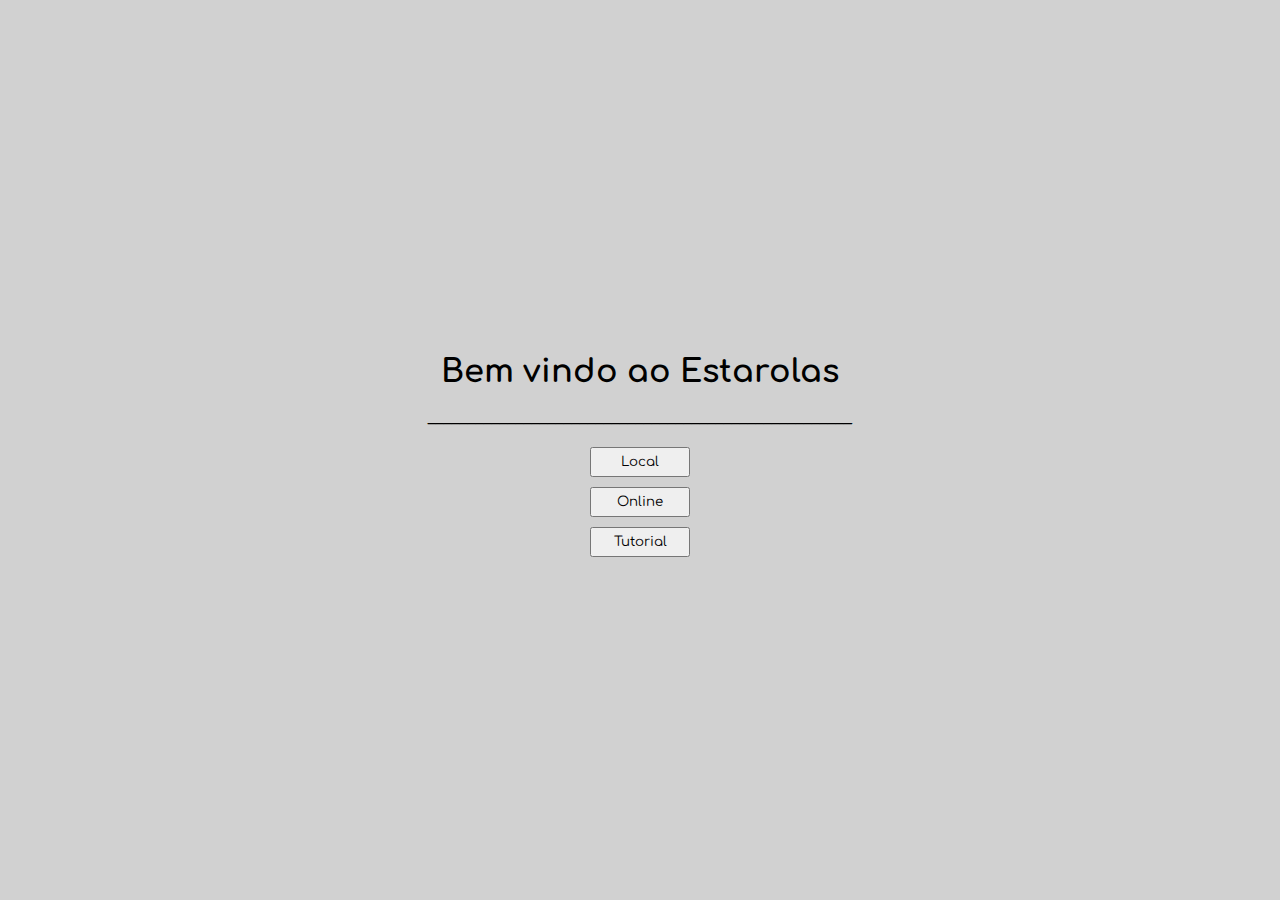
<file: Index.html>
<!DOCTYPE html>
<html lang="en">

<head>
    <meta charset="UTF-8">
    <meta http-equiv="X-UA-Compatible" content="IE=edge">
    <meta name="viewport" content="width=device-width, initial-scale=1.0">
    <link rel="short icon" href="images/icon.ico"/>
    <link rel="stylesheet" href="assets/css/visualIndex.css">
    <link rel="stylesheet" href="assets/css/slide.css">
    <title>Estarolas</title>
</head>

<body>
    <audio src="audio/click.m4a" id="click"></audio>
    <div class="main">
        <h1>Bem vindo ao Estarolas</h1>
        <p>_____________________________________________________</p>
        <p></p>
        <button class="local" id="button">Local</button>
        <button id="button">Online</button>
        <button onclick="ShowT()" id="button">Tutorial</button>
    </div>
    <div class="slider" style='display: none;' id="1">
        <button onclick="ShowT()" id="CSlide">Fechar</button>
        <div class="slides">
            <!-- radio buttons -->
            <input type="radio" name="radio-btn" id="radio1">
            <input type="radio" name="radio-btn" id="radio2">
            <input type="radio" name="radio-btn" id="radio3">
            <input type="radio" name="radio-btn" id="radio4">

            <div class="slide frist">
                <div class="textSlide">
                    <h1>MOVIMENTAÇÃO</h1>
                    <p>Para se movimentar, bastar clicar ou tocar na casa que contém a peça, e em seguida selecionar a casa 
                        de destino.
                    </p>
                    <p>A peça das casas de sua respectiva cor, só podem andar nelas mesmas,
                        tentar mover de uma casa de uma cor para outra que a cor seja diferente
                        será considerado um movimento inválido, o limite de movimentação é de 1 casa.
                    </p>
                    <div class="image">
                        <img src="images/move.gif" alt="error" id="move">
                    </div>
                </div>
            </div>
            <div class="slide">
                <div class="textSlide">
                    <h1>SOBREPOSIÇÃO</h1>
                    <p>Para sobrepor uma casa, basta clicar 2 vezes nela.</p>
                    <p>Para dificultar o adversário de ganhar se pode trocar as casas onde ele faria uma combinação vencedora,
                        podendo também mover suas peças para ela, para que assim ele não possa retirar a sobreposição, ATENÇÃO, 
                        após sobrepor uma casa, a sobreposição só poderá ser retirada depois do próximo turno do jogador adversário 
                        e em diante, e assim que uma casa for retirada a sobreposição, ela só poderá ser sobreposta de novo depois 
                        do próximo movimento do adversário e em diante, caso não tenha uma peça encima.</p>
                    <div id="allsobrepor">
                        <img src="images/sobrepor.gif" alt="error" id="gif">
                    </div>
                </div>
            </div>
            <div class="slide">
                <div class="textSlide">
                    <h1>TURNOS</h1>
                    <p>Os turnos se contam ao fazer um movimento de uma peça, ou sobrepor uma casa, movimentos inválidos e cancelamento de 
                        ações não pulam turnos. As verdes sempre começam</p>
                </div>
            </div>
            <div class="slide">
                <div class="textSlide">
                    <h1>VITÓRIA</h1>
                    <p>A condição de vitória é que o jogador alinhe 3 de suas peças de suas respectivas casas em qualquer diagonal, 
                        horizontal e vertical, / , - , |.</p>
                        <img src="images/ExVitoria.png" alt="error" id="win">
                        <img src="images/win.gif" alt="error" id="win">
                </div>
            </div>
        </div>
        <!-- manual navigation -->
        <div class="manual-navigation">
            <label for="radio1" class="manual-btn" onclick="selectslide(event)" style="background-color: blue;"></label>
            <label for="radio2" class="manual-btn" onclick="selectslide(event)" style=""></label>
            <label for="radio3" class="manual-btn" onclick="selectslide(event)" style=""></label>
            <label for="radio4" class="manual-btn" onclick="selectslide(event)" style=""></label>
        </div>
    </div>
    <script src="assets/js/master.js"></script>
</body>

</html>
</file>
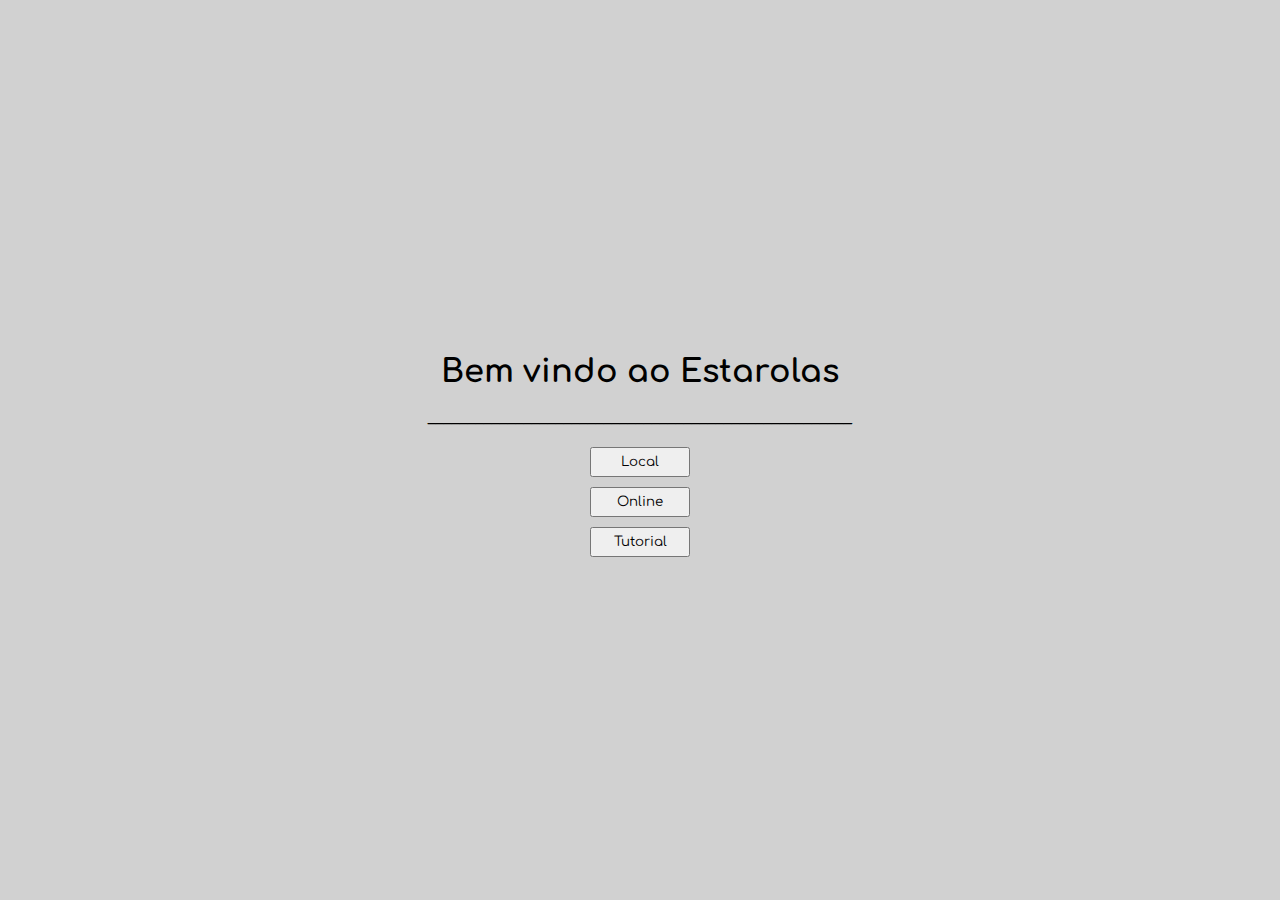
<file: index.html>
<!DOCTYPE html>
<html lang="en">

<head>
    <meta charset="UTF-8">
    <meta http-equiv="X-UA-Compatible" content="IE=edge">
    <meta name="viewport" content="width=device-width, initial-scale=1.0">
    <link rel="short icon" href="images/icon.ico"/>
    <link rel="stylesheet" href="assets/css/visualIndex.css">
    <link rel="stylesheet" href="assets/css/slide.css">
    <title>Estarolas</title>
</head>

<body>
    <audio src="audio/click.m4a" id="click"></audio>
    <div class="main">
        <h1>Bem vindo ao Estarolas</h1>
        <p>_____________________________________________________</p>
        <p></p>
        <button class="local" id="button">Local</button>
        <button id="button">Online</button>
        <button onclick="ShowT()" id="button">Tutorial</button>
    </div>
    <div class="slider" style='display: none;' id="1">
        <button onclick="ShowT()" id="CSlide">Fechar</button>
        <div class="slides">
            <!-- radio buttons -->
            <input type="radio" name="radio-btn" id="radio1">
            <input type="radio" name="radio-btn" id="radio2">
            <input type="radio" name="radio-btn" id="radio3">
            <input type="radio" name="radio-btn" id="radio4">

            <div class="slide frist">
                <div class="textSlide">
                    <h1>MOVIMENTAÇÃO</h1>
                    <p>Para se movimentar, bastar clicar ou tocar na casa que contém a peça, e em seguida selecionar a casa 
                        de destino.
                    </p>
                    <p>A peça das casas de sua respectiva cor, só podem andar nelas mesmas,
                        tentar mover de uma casa de uma cor para outra que a cor seja diferente
                        será considerado um movimento inválido, o limite de movimentação é de 1 casa.
                    </p>
                    <div class="image">
                        <img src="images/move.gif" alt="error" id="move">
                    </div>
                </div>
            </div>
            <div class="slide">
                <div class="textSlide">
                    <h1>SOBREPOSIÇÃO</h1>
                    <p>Para sobrepor uma casa, basta clicar 2 vezes nela.</p>
                    <p>Para dificultar o adversário de ganhar se pode trocar as casas onde ele faria uma combinação vencedora,
                        podendo também mover suas peças para ela, para que assim ele não possa retirar a sobreposição, ATENÇÃO, 
                        após sobrepor uma casa, a sobreposição só poderá ser retirada depois do próximo turno do jogador adversário 
                        e em diante, e assim que uma casa for retirada a sobreposição, ela só poderá ser sobreposta de novo depois 
                        do próximo movimento do adversário e em diante, caso não tenha uma peça encima.</p>
                    <div id="allsobrepor">
                        <img src="images/sobrepor.gif" alt="error" id="gif">
                    </div>
                </div>
            </div>
            <div class="slide">
                <div class="textSlide">
                    <h1>TURNOS</h1>
                    <p>Os turnos se contam ao fazer um movimento de uma peça, ou sobrepor uma casa, movimentos inválidos e cancelamento de 
                        ações não pulam turnos. As verdes sempre começam</p>
                </div>
            </div>
            <div class="slide">
                <div class="textSlide">
                    <h1>VITÓRIA</h1>
                    <p>A condição de vitória é que o jogador alinhe 3 de suas peças de suas respectivas casas em qualquer diagonal, 
                        horizontal e vertical, / , - , |.</p>
                        <img src="images/ExVitoria.png" alt="error" id="win">
                        <img src="images/win.gif" alt="error" id="win">
                </div>
            </div>
        </div>
        <!-- manual navigation -->
        <div class="manual-navigation">
            <label for="radio1" class="manual-btn" onclick="selectslide(event)" style="background-color: blue;"></label>
            <label for="radio2" class="manual-btn" onclick="selectslide(event)" style=""></label>
            <label for="radio3" class="manual-btn" onclick="selectslide(event)" style=""></label>
            <label for="radio4" class="manual-btn" onclick="selectslide(event)" style=""></label>
        </div>
    </div>
    <script src="assets/js/master.js"></script>
</body>

</html>
</file>
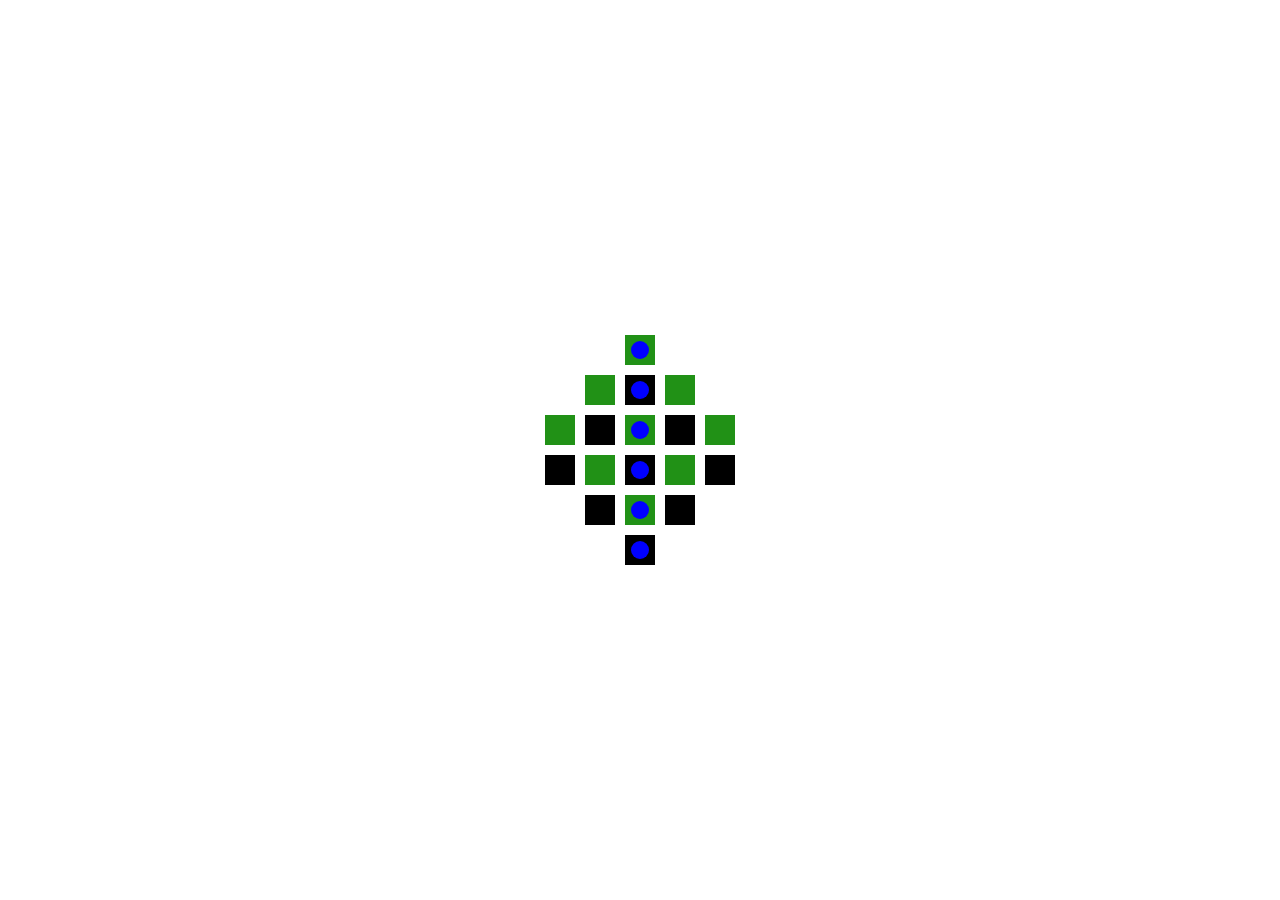
<file: Tela.html>
<!DOCTYPE html>
<html lang="en">
<head>
    <meta charset="UTF-8">
    <meta http-equiv="X-UA-Compatible" content="IE=edge">
    <meta name="viewport" content="width=device-width, initial-scale=1.0">
    <link rel="stylesheet" href="visual.css">
    <title>Teste</title>
</head>
<body>
    <div id="cena">
        <div class="Matriz">
            <div class="Linha" id="1">
                <div class="Casa Casa2" id="0"><circle/></div>
            </div>
            <div class="Linha" id="2">
                <div class="Casa Casa2" id="1"></div>
                <div class="Casa" id="2"><circle/></div>
                <div class="Casa Casa2" id="3"></div>
            </div>
            <div class="Linha" id="3">
                <div class="Casa Casa2" id="4"></div>
                <div class="Casa" id="5"></div>
                <div class="Casa Casa2" id="6"><circle/></div>
                <div class="Casa" id="7"></div>
                <div class="Casa Casa2" id="8"></div>
            </div>
            <div class="Linha" id="4">
                <div class="Casa" id="9"></div>
                <div class="Casa Casa2" id="10"></div>
                <div class="Casa" id="11"><circle/></div>
                <div class="Casa Casa2" id="12"></div>
                <div class="Casa" id="13"></div>
            </div>
            <div class="Linha" id="5">
                <div class="Casa" id="14"></div>
                <div class="Casa Casa2" id="15"><circle/></div>
                <div class="Casa" id="16"></div>
            </div>
            <div class="Linha" id="6">
                <div class="Casa" id="17"><circle/></div>
            </div>
        </div>
    </div>
    <script src="control.js"></script>
</body>
</html>
</file>
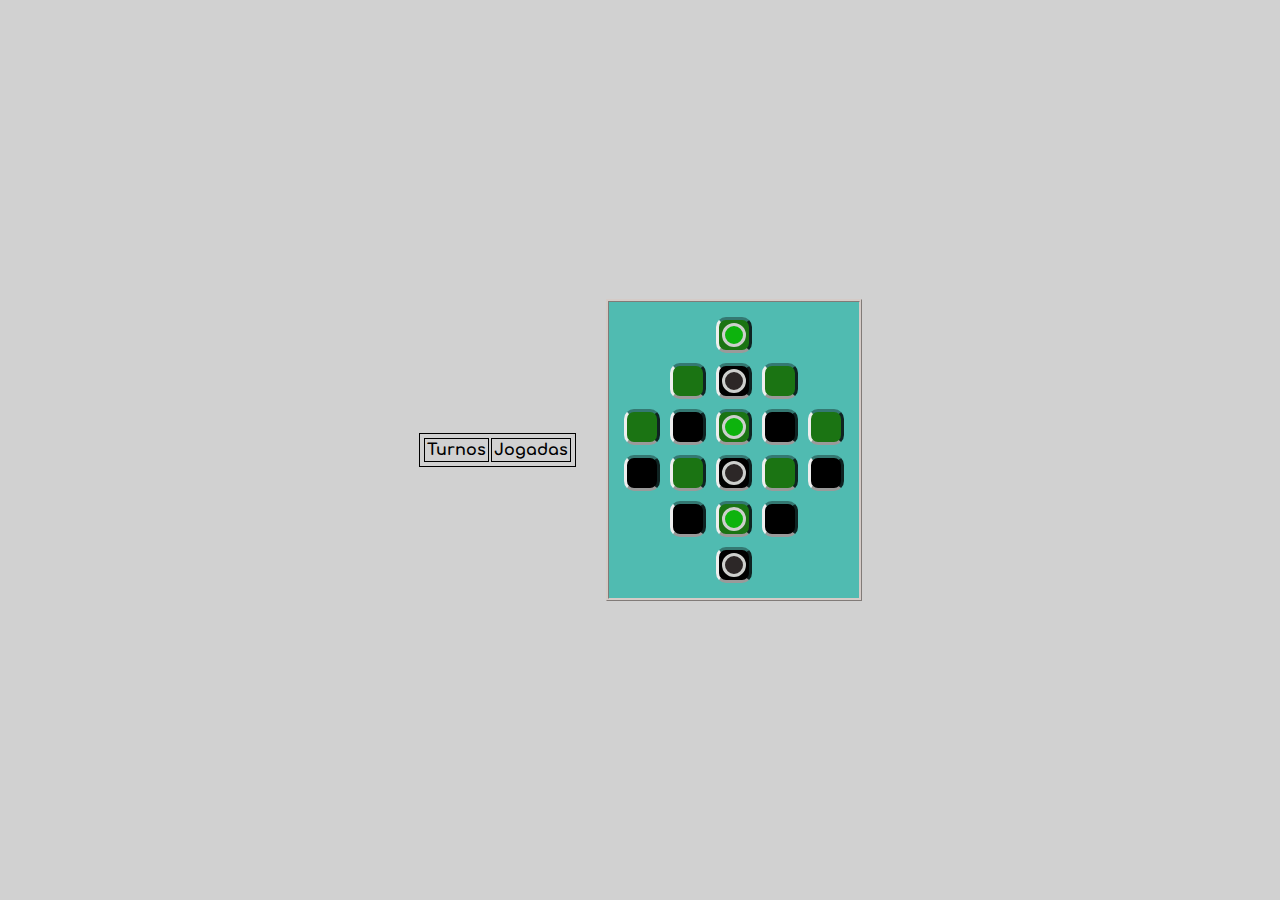
<file: teste.html>
<!DOCTYPE html>
<html lang="en">

<head>
    <meta charset="UTF-8">
    <meta http-equiv="X-UA-Compatible" content="IE=edge">
    <meta name="viewport" content="width=device-width, initial-scale=1.0">
    <title>Document</title>
    <link rel="stylesheet" href="assets/css/visualTabuleiro.css">
</head>

<body>
    <div class="historico">
        <table id="historico">
            <tbody id="innertable">
                <tr>
                    <th>Turnos</th>
                    <th>Jogadas</th>
                </tr>
            </tbody>
        </table>
    </div>
    <div class="Matriz">
        <div class="Linha" id="1">
            <div class="Casa Casa2" id="0" t="0">
                <circle class="verdes" />
            </div>
        </div>
        <div class="Linha" id="2">
            <div class="Casa Casa2" id="1" t="0"></div>
            <div class="Casa" id="2" t="0">
                <circle class="pretas" />
            </div>
            <div class="Casa Casa2" id="3" t="0"></div>
        </div>
        <div class="Linha" id="3">
            <div class="Casa Casa2" id="4" t="0"></div>
            <div class="Casa" id="5" t="0"></div>
            <div class="Casa Casa2" id="6" t="0">
                <circle class="verdes" />
            </div>
            <div class="Casa" id="7" t="0"></div>
            <div class="Casa Casa2" id="8" t="0"></div>
        </div>
        <div class="Linha" id="4">
            <div class="Casa" id="9" t="0"></div>
            <div class="Casa Casa2" id="10" t="0"></div>
            <div class="Casa" id="11" t="0">
                <circle class="pretas" />
            </div>
            <div class="Casa Casa2" id="12" t="0"></div>
            <div class="Casa" id="13" t="0"></div>
        </div>
        <div class="Linha" id="5">
            <div class="Casa" id="14" t="0"></div>
            <div class="Casa Casa2" id="15" t="0">
                <circle class="verdes" />
            </div>
            <div class="Casa" id="16" t="0"></div>
        </div>
        <div class="Linha" id="6">
            <div class="Casa" id="17" t="0">
                <circle class="pretas" />
            </div>
        </div>
    </div>
    <script src="assets/js/control.js"></script>
</body>

</html>
</file>
<file: assets/css/visualIndex.css>
@import url('https://fonts.googleapis.com/css2?family=Comfortaa:wght@300&display=swap');

*{
    margin: 0;
    padding: 0;
    font-family: 'Comfortaa', cursive;
}

body{
    background-color: #d1d1d1;
    display: flex;
    align-items: center;
    justify-content: center;
    height: 100vh;
    width: 100vw;
    gap: 50px;
    flex-direction: column;
}

.main {
    display: flex;
    align-items: center;
    justify-content: center;
    flex-direction: column;
    gap: 10px;
}

#button:hover{
    animation: pulsate 1s ease-in-out;
}

@keyframes pulsate {
    0% {
        box-shadow: 0 0 25px aquamarine, 0 0 50px #bebea4;
    }
}

button{
    width: 100px;
    height: 30px;
}

h1 {
    text-align: center;
}
</file>
<file: assets/css/slide.css>
@import url('https://fonts.googleapis.com/css2?family=Comfortaa:wght@300&display=swap');

* {
    font-family: 'Comfortaa', cursive;
}

.slider {
    position: absolute;
    margin: 0 250px;
    width: 80%;
    max-width: 800px;
    max-height: 424px;
    height: 400px;
    overflow-y: auto;
    overflow-x: hidden;
    background-color: rgb(128, 223, 191);
    border-radius: 10px;
}

.slides {
    overflow-y: auto;
    max-height: auto;
    display: flex;
    width: 400%;
    height: 350px;
}

.slides input {
    display: none;
}

.slide {
    background-color: rgb(128, 223, 191);
    width: 25%;
    position: relative;
}

.manual-navigation {
    padding-top: 5px;
    position: absolute;
    width: 100%;
    display: flex;
    justify-content: center;
}

.manual-btn {
    border: 2px solid cornflowerblue;
    padding: 5px;
    border-radius: 10px;
    cursor: pointer;
    gap: 5px;
    transition: 1s;
    background-color: azure;
}

.manual-btn:not(:last-child) {
    margin-right: 40px;
}

.manual-btn:hover {
    background-color: blue;
}

#radio1:checked~.frist {
    margin-left: 0%;
}

#radio2:checked~.frist {
    margin-left: -25%;
}

#radio3:checked~.frist {
    margin-left: -50%;
}

#radio4:checked~.frist {
    margin-left: -75%;
}

.textSlide {
    text-align: center;
}

h1 {
    padding: 10px;
}

p {
    text-align: center;
}

#CSlide{
    border-radius: 10px;
    border-color: aquamarine;
}

#imagemsobrepor{ 
    gap: 10px;
    display: flex;
    flex-direction: column;
}

#allsobrepor{
    justify-content: center;
    gap: 10px;
    display: flex;
    flex-direction: row;
}

img{
    margin: 20px;
    width: 200px;
    height: 200px;
}

/* tela especifica para mobile */

@media (max-width: 500px) {
    h1 {
        font-size: 18px;
    }

    p {
        margin: 10px;
        font-size: 15px;
        text-align: center;
    }

    #CSlide {
        width: 60px;
    }

    .slides {
        overflow-y: auto;
        max-height: auto;
    }
}
</file>
<file: visual.css>
*{
    margin: 0;
    padding: 0;
}

body{
    display: flex;
    align-items: center;
    justify-content: center;
    height: 100vh;
    width: 100vw;
    gap: 50px;
    flex-direction: column;
    /* perspective: 10em;
    perspective-origin: 50% 50%; */
}

/* #cena{
    position: relative;
    transform-style: preserve-3d;
    transform: rotateX(45deg) rotateY(0deg) rotateZ(10deg);
} */

.Matriz {
    align-items: center;
    display: flex;
    flex-direction: column;
    gap: 10px;
}

.Casa {
    display: flex;
    align-items: center;
    justify-content: center;
    height: 30px;
    width: 30px;
    background-color: black;
}

.Casa2 {
    background-color: rgb(33, 145, 22);
}

.Casa.sobreposto {
    background-color: rgb(33, 145, 22);
}

.Casa2.sobreposto {
    background-color: black;
}

.ativo {
    position: relative;
}

.ativo::before{
    --tam: -5px;
    content: "";
    position: absolute;
    top: var(--tam);
    bottom: var(--tam);
    left: var(--tam);
    right: var(--tam);
    z-index: -1;
    background-color: blueviolet;
}

.Casa2.ativo::before{
    background-color: tomato;
}

.Linha {
    display: flex;
    gap: 10px;
}

circle {
    display: inline-block;
    width: 60%;
    height: 60%;
    border-radius: 100%;
    background-color: blue;
    pointer-events: none;
    /* transition: transform 1s ease; */
}

/* .ativo circle{
    transform:  translateX(10px) translateY(10px) translateZ(10px);
} */

.Pextra {
    display: flex;
    align-items: center;
    justify-content: center;
    height: 30px;
    width: 30px;
    background-color: black;
}

.Pextra2 {
    background-color: rgb(33, 145, 22);
}
</file>
<file: assets/css/visualTabuleiro.css>
@import url('https://fonts.googleapis.com/css2?family=Comfortaa:wght@300&display=swap');


/* BUTAO https://freefrontend.com/css-flat-buttons/ */

* {
    margin: 0;
    padding: 0;
    font-family: 'Comfortaa', cursive;
}

body {
    background-color: #d1d1d1;
    display: flex;
    align-items: center;
    justify-content: center;
    height: 100vh;
    width: 100vw;
    gap: 30px;
    flex-direction: row;
    font-family: "Open Sans", -apple-system, BlinkMacSystemFont, "Segoe UI", Roboto, Oxygen-Sans, Ubuntu, Cantarell, "Helvetica Neue", Helvetica, Arial, sans-serif;
}

.Matriz {
    background-color: #50bbb1;
    align-items: center;
    display: flex;
    flex-direction: column;
    gap: 10px;
    padding: 15px;
    border-style: ridge;
    border-color: #d5cbc7;
}

.Casa {
    border-top-color: #347872;
    border-right-color: #347872;
    border-radius: 10px;
    border-style: outset;
    display: flex;
    align-items: center;
    justify-content: center;
    height: 30px;
    width: 30px;
    background-color: black;
}

.Casa2 {
    background-color: rgb(27, 116, 19);
}

.Casa.sobreposto {
    background-color: rgb(27, 116, 19);
}

.Casa2.sobreposto {
    background-color: black;
}

.ativo {
    border-style: inset;
    border-color: rgb(255 174 0);
    position: relative;
}

.Casa2.ativo::before {
    background-color: tomato;
}

.Linha {
    display: flex;
    gap: 10px;
}

circle {
    display: inline-block;
    width: 60%;
    height: 60%;
    border-radius: 100%;
    border-style: solid;
    border-color: rgb(205, 207, 205);
    background-color: rgb(231, 231, 231);
    pointer-events: none;
}

.verdes {
    background-color: rgb(13, 179, 13);
}

.pretas {
    background-color: rgb(44, 39, 39);
}

.back {
    width: 70px;
    height: 40px;
}

#divhistorico {
    position: absolute;
    display: block;
    border-radius: 10%;
    border-style: outset;
    width: fit-content;
    height: fit-content;
    max-height: 100px;
    overflow-y: auto;
    padding: 50px;
    background-color: #99adac;
}

.historico {
    padding: 2px;
    border: #000 solid 1px;
}

.historico td {
    text-align: center;
    padding: 2px;
    border: #000 solid 1px;
}

.historico th {
    padding: 2px;
    border: #000 solid 1px;
}

#showH {
    width: 200px;
    height: 50px;
}

#botoes{
    display: flex;
    margin-right: 8px;
    margin-bottom: 20px;
    display: none;
    position: relative;
    gap: 20px;
    flex-direction: column;
    align-items: center;
}

#all{
    flex-direction: row;
}

#PreMatriz{
    align-items: center;
    gap: 10px;
    display: flex;
    flex-direction: row;
}

img{
    width: 22px;
    height: 22px;
}

button{
    width: fit-content;
    height: fit-content;
}

span {
    color: rgb(231, 231, 231);
    display: flex;
    text-align: center;
    background-color: rgb(14, 146, 14);
    border-radius: 100%;
    width: 35px;
    height: 35px;
    justify-content: center;
    align-items: center;
    font-weight: bolder;
}

#backwin {
    width: 100vw; height: 100vh; position: absolute; opacity: 100%;
}

button:hover{
    animation: pulsate 1s ease-in-out;
}

@keyframes pulsate {
    0% {
        box-shadow: 0 0 25px aquamarine, 0 0 50px #bebea4;
    }
}

/* tela especifica para mobile */

@media (max-width: 500px) {
    .Casa{
        border-width: 3px;
    }

    circle{
        border-width: 3px;
    }
}
</file>
